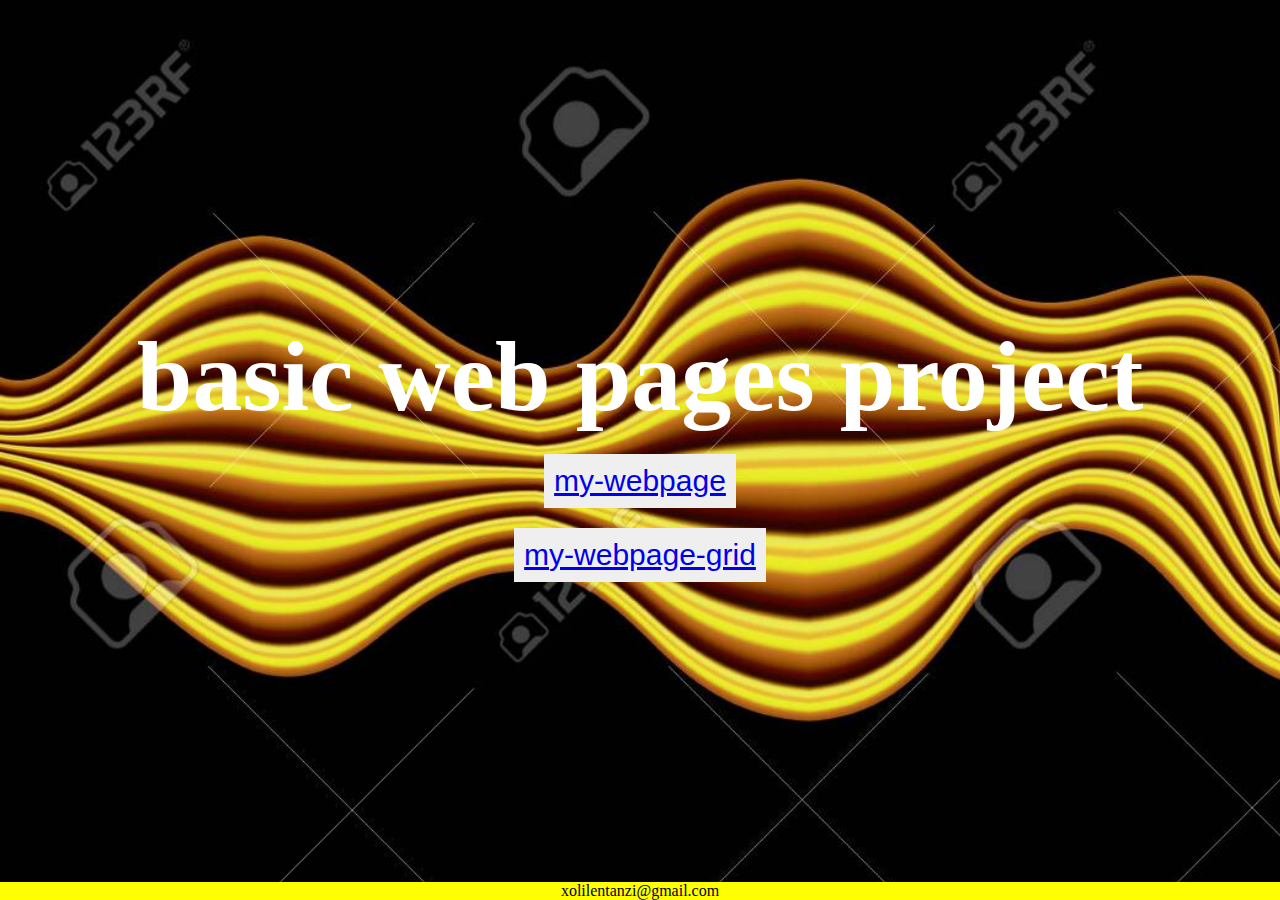
<file: index.html>
<!DOCTYPE html>
<html lang="en">
<head>
    <meta charset="UTF-8">
    <meta http-equiv="X-UA-Compatible" content="IE=edge">
    <meta name="viewport" content="width=device-width, initial-scale=1.0">
    <title>landing page</title>
</head>
<style>
*{
    padding: 0px;
    margin: 0px;
    box-sizing: border-box;
}
.container {
    background : url(img/blackwallpaper.jpg);
 background-size: cover;
    height: 100vh;
    width: 100%;
    display: flex;
     flex-direction: column; 
     justify-content: center;
     align-items: center;
}
.heading h1 {
    font-size: 100px;
    color: white;
}
.btn {
    border-radius: 0px;
    border:none;
    padding: 10px;
    margin-top: 20px;
    font-size: 30px;
    /* background-color:violet; */
    box-shadow: white;
}
.footer {
    position: fixed;
    left: 0;
    bottom: 0;
    width: 100%;
    text-align: center;
    background-color: yellow;
    
}
@media screen and (max-width:600px){
    .heading h1 {
        font-size: 50px;
    }
    .btn {
        border-radius: 40px;
        font-size: 20px;
    }
}
    


</style>
<body>
    <div class="container">
        <div class="heading">
            <h1>basic web pages project</h1>  
        </div>
    <button class="btn" ><a href="my-webpage.html">my-webpage</a></button>
     <button class="btn"><a href="my-webpage-grid.html">my-webpage-grid</a></button>             
    </div>
    <div class="footer">
        <p>xolilentanzi@gmail.com</p>
    </div>


</body>
</html>
</file>
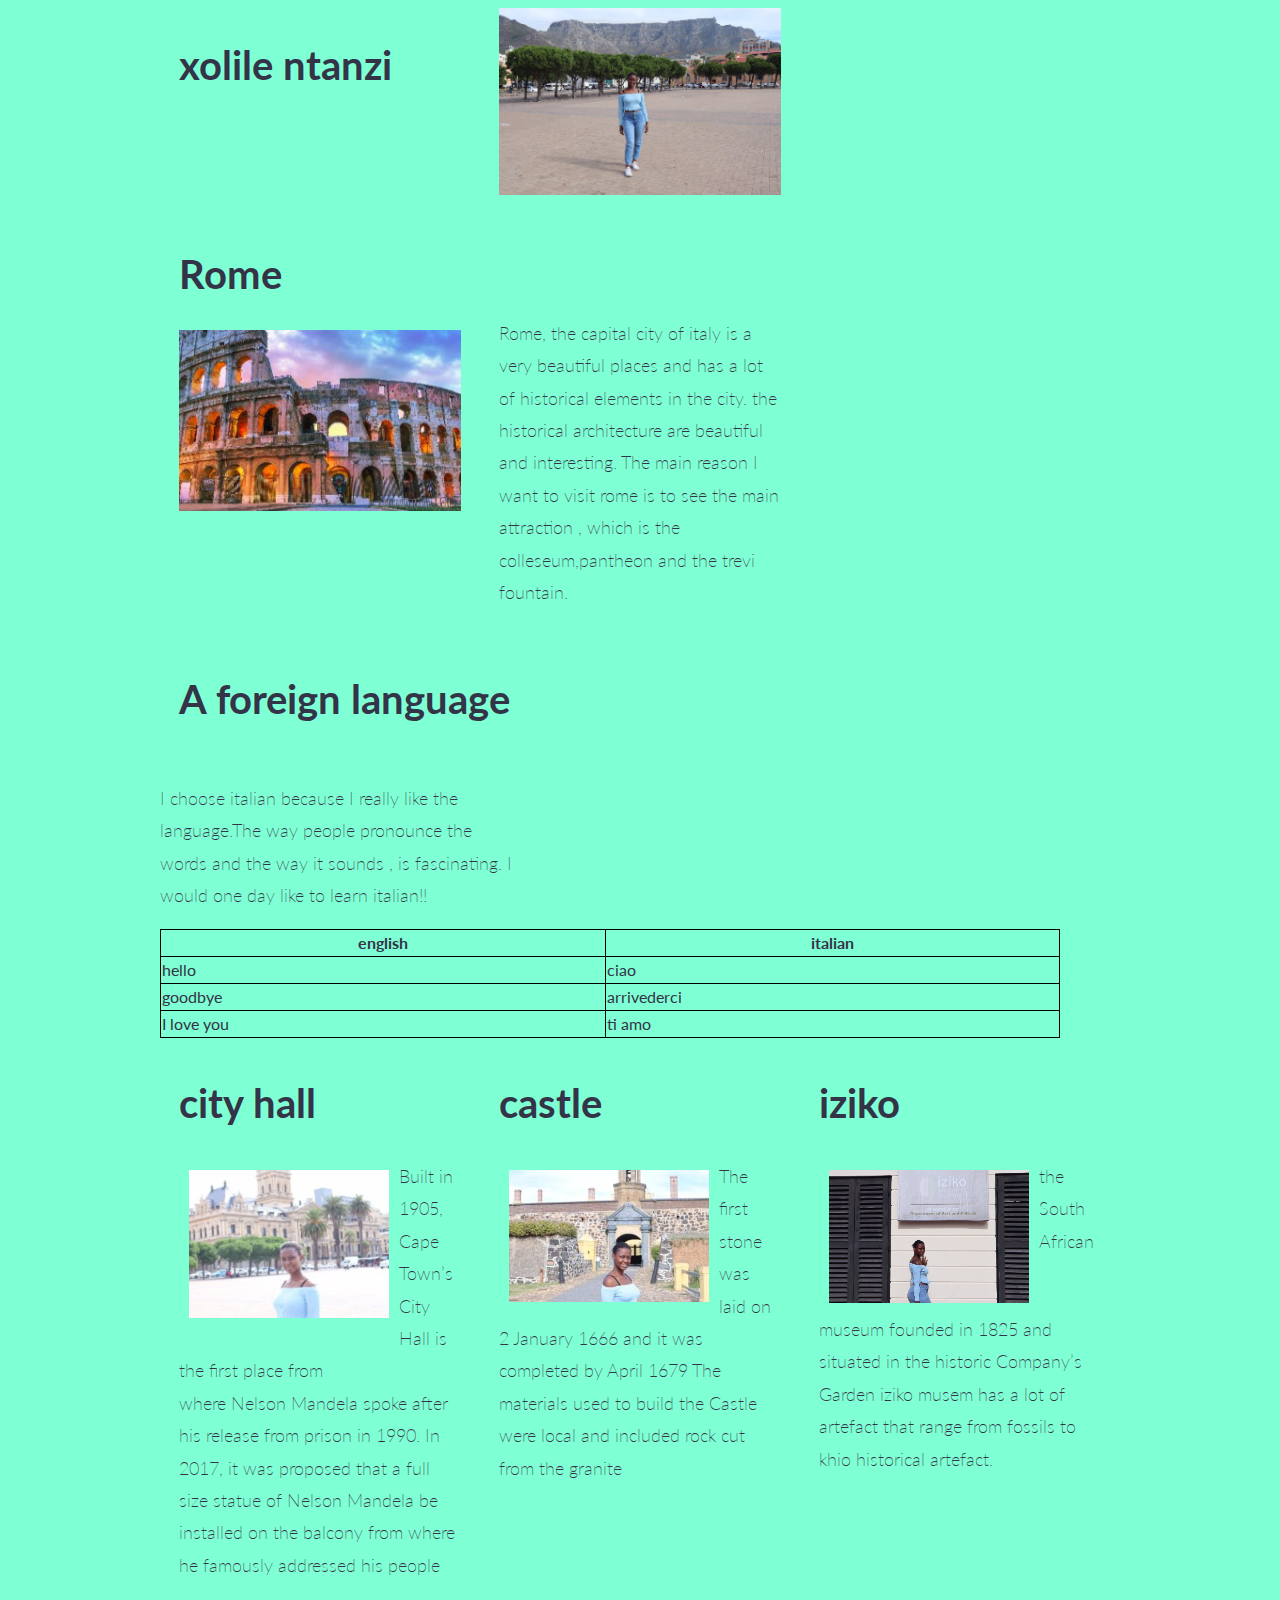
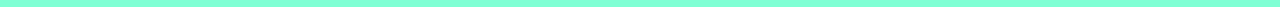
<file: my-webpage-grid.html>
<!DOCTYPE html>
<html lang="en">

<head>
    <meta charset="UTF-8">
    <meta http-equiv="X-UA-Compatible" content="IE=edge">
    <meta name="viewport" content="width=device-width, initial-scale=1.0">
    <link rel="stylesheet" href="simple-grid.css">
    <link rel="stylesheet" href="style-grid.css">
    <title>grid</title>
</head>

<body>
    <div class="container">
        <div class="row">
            <div class="col-4">
                <h1>xolile ntanzi</h1>
            </div>

            <div class="col-4 table">
                <img src="img/me.png" alt="">
            </div>


        </div>
        <div class="row">
            <div class="col-4 city">
                <h1>Rome</h1>
                <img src="img/rome3.png" alt="">
            </div>
            <div class="col-4">
                <p style="margin-top: 100px;">
                    Rome, the capital city of italy is a very beautiful places and has a lot of historical elements
                    in the city.
                    the historical architecture are beautiful and interesting. The main reason I want to visit rome
                    is to see the main attraction
                    , which is the colleseum,pantheon and the trevi fountain.
                </p>
            </div>
        </div>
        <div class="row">
            <div class="col-5">
                <h1>A foreign language</h1>

            </div>
        </div>
        <div class="col-5">
            <p>I choose italian because I really like the language.The way people pronounce the words and the way it
                sounds , is fascinating. I would one day like to learn italian!!
            </p>
        </div>
        <div class="col-5">
            <table>
                <tr>
                    <th>english</th>
                    <th>italian</th>

                </tr>
                <tr>
                    <td>hello</td>
                    <td>ciao</td>

                </tr>
                <tr>
                    <td>goodbye</td>
                    <td>arrivederci</td>

                </tr>
                <tr>
                    <td>I love you</td>
                    <td>ti amo</td>
                </tr>

            </table>
        </div>
        <div class="row">

            <div class="col-4 hall">
                <!-- <div class= "box1"> -->
                <h1>city hall</h1>
                <img src="img/hallpic4.png" alt="" class="place-1-image">
                <p> Built in 1905, Cape Town’s City Hall is the first place from <br>where
                    Nelson Mandela spoke
                    after his release from prison in 1990.
                    In 2017, it was proposed that a full size statue of Nelson Mandela be installed on the
                    balcony from where he famously addressed his people</p>
                <!-- </div> -->

                <!-- <div class="box1pic"> -->
                <!-- <img src="img/hallpic4.png" alt="" class="place-1-image">   -->
                <!-- </div> -->
            </div>






            <div class="col-4  hall">
                <!-- <div class="box2"> -->
                <h1>castle</h1>
                <img class="img-2" src="img/castle 4.jpg" alt="">
                <p> The first stone was laid on 2 January 1666 and it was completed by
                    April 1679
                    The materials used to build the Castle were local and included rock cut from the granite</p>
                <!-- </div> -->
                <!-- <div class="box2pic"> -->
                <!-- <img class="img-2" src="img/castle 4.jpg" alt=""> -->
                <!-- </div> -->

            </div>








            <div class="col-4 hall">

                <!-- <div class="box3"> -->
                <h1>iziko</h1>
                <img src="img/izikopic3.png" alt="" class="place-3-image">
                <p>the South African museum founded in 1825 and situated in the historic
                    Company’s Garden
                    iziko musem has a lot of artefact that range from fossils to khio historical
                    artefact.
                </p>
                <!-- </div> -->
                <!-- <div class="box3pic"> -->
                <!-- <img src="img/izikopic3.png" alt="" class="place-3-image"> -->
                <!-- </div> -->
            </div>
            







        </div>
        



</body>

</html>
</file>
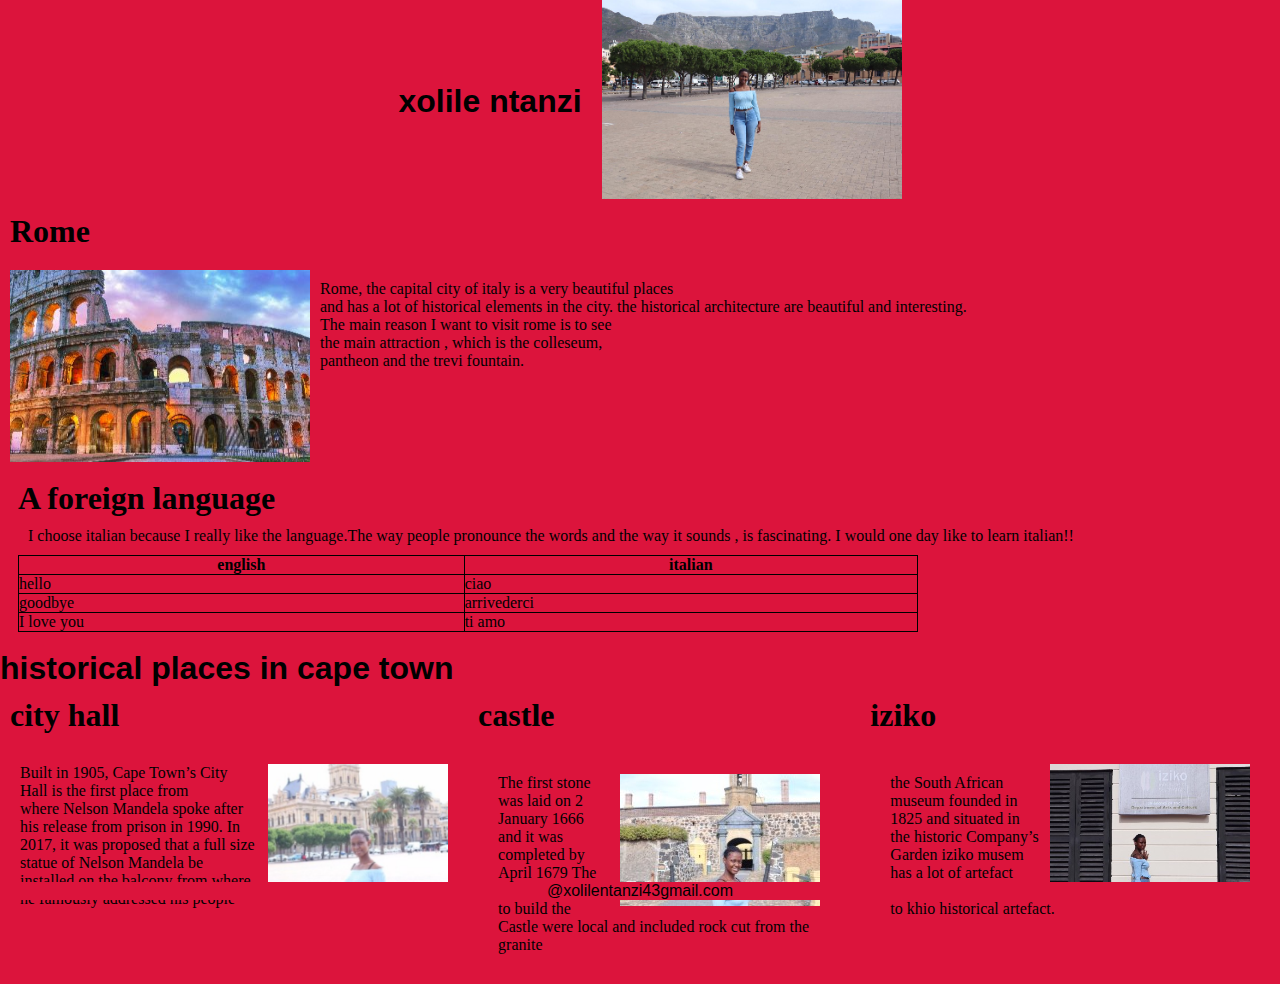
<file: my-webpage.html>
<!DOCTYPE html>
<html lang="en">

<head>
    <meta charset="UTF-8">
    <meta http-equiv="X-UA-Compatible" content="IE=edge">
    <meta name="viewport" content="width=device-width, initial-scale=1.0">
    <link rel="stylesheet" href="style.css">
    <title>Document</title>
</head>

<body>
    <!--heaeder of profile-->
    
        <div class="clearfix">
            <div class="myname">
                <h1>xolile ntanzi</h1>
            </div>
            <div class="box-1">
                <img src="img/me.png" alt="">

            </div>
        </div>
    </hearder>
    <!--heaeder of profile ends-->
    <!--section 2-->

    <div class="city">
        <div class="cityname">
            <h1>Rome</h1>
        </div>

        <div class="image ">
            <img src="img/rome3.png" alt="">
            <div class="text">
                <p>
                    Rome, the capital city of italy is a very beautiful places <br>and has a lot of historical elements
                    in the city.
                    the historical architecture are beautiful and interesting. <br>The main reason I want to visit rome
                    is to see <br>the main attraction
                    , which is the colleseum,<br>pantheon and the trevi fountain.
                </p>
            </div>
        </div>
    </div>

    <!--end of section 2-->
    <!---section 3-->
    <div class="foreign">
        <h1>A foreign language</h1>
        <div class="content ">
            <p>I choose italian because I really like the language.The way people pronounce the words and the way it
                sounds , is fascinating. I would one day like to learn italian!!
            </p>
        </div>
        <div class="table1">
            <table>
                <tr>
                    <th>english</th>
                    <th>italian</th>

                </tr>
                <tr>
                    <td>hello</td>
                    <td>ciao</td>

                </tr>
                <tr>
                    <td>goodbye</td>
                    <td>arrivederci</td>

                </tr>
                <tr>
                    <td>I love you</td>
                    <td>ti amo</td>
                </tr>

            </table>
        </div>

    </div>
    <!--end of section 3-->
    <!---section 4-->
    <h1>historical places in cape town</h1>
    <div class="historical">
        <li class="place-1">
            <h1>city hall</h1>
            <div class="place-1-hal">
            
            <img src="img/hallpic4.png" alt="" class="place-1-image">
        

                <div>


                    <p style="margin-top: 20px;"> Built in 1905, Cape Town’s City Hall is the first place from <br>where
                        Nelson Mandela spoke
                        after his release from prison in 1990.
                        In 2017, it was proposed that a full size statue of Nelson Mandela be installed on the
                        balcony from where he famously addressed his people</p>
                </div>
                
                </div>
        </li>


        <li class="place-2">
            <h1>castle</h1>
            <div class="place-2-cas">
                <div>
                    <img class="img-2" src="img/castle 4.jpg" alt="">

                </div>
                
                <div>

                    <p style="margin-top: 20px;"> The first stone was laid on 2 January 1666 and it was completed by
                        April 1679
                        The materials used to build the Castle were local and included rock cut from the granite</p>
                </div>
            </div>
        </li>

        <li class="place-3">
            <h1>iziko</h1>
            <div class="place-3-izi">
                <div>
                    <img src="img/izikopic3.png" alt="" class="place-3-image">
                </div>

                <div>


                    <p style="margin-top: 20px;">the South African museum founded in 1825 and situated in the historic
                        Company’s Garden
                        iziko musem has a lot of artefact that range from fossils to khio historical
                        artefact.
                    </p>

                </div>
            </div>
        </li>
    </div>


    <!---end of section 4-->
    <div class="footer">
        <p>@xolilentanzi43gmail.com</p>
    </div>
</body>

</html>
</file>
<file: simple-grid.css>
/**
*** SIMPLE GRID
*** (C) ZACH COLE 2016
**/

@import url(https://fonts.googleapis.com/css?family=Lato:400,300,300italic,400italic,700,700italic);

/* UNIVERSAL */

html,
body {
  height: 100%;
  width: 100%;
  margin: 0;
  padding: 0;
  left: 0;
  top: 0;
  font-size: 100%;
  background-color:aquamarine ;
  box-sizing: border-box;
}

/* ROOT FONT STYLES */

* {
  font-family: 'Lato', Helvetica, sans-serif;
  color: #333447;
  line-height: 1.5;
}

/* TYPOGRAPHY */

h1 {
  font-size: 2.5rem;
}

h2 {
  font-size: 2rem;
}

h3 {
  font-size: 1.375rem;
}

h4 {
  font-size: 1.125rem;
}

h5 {
  font-size: 1rem;
}

h6 {
  font-size: 0.875rem;
}

p {
  font-size: 1.125rem;
  font-weight: 200;
  line-height: 1.8;
}

.font-light {
  font-weight: 300;
}

.font-regular {
  font-weight: 400;
}

.font-heavy {
  font-weight: 700;
}

/* POSITIONING */

.left {
  text-align: lift;
}

.right {
  text-align: right;
}

.center {
  text-align: center;
  margin-left: auto;
  margin-right: auto;
}

.justify {
  text-align: justify;
}

/* ==== GRID SYSTEM ==== */

.container {
  width: 90%;
  margin-left: auto;
  margin-right: auto;
  display: grid;
  


}
/* .histrorical {
  display: flex;
} */

.row {
  position: relative;
  width: 100%;
}

.row [class^="col"] {
  float: left;
  margin: 0.5rem 2%;
  min-height: 0.125rem;
}

.col-1,
.col-2,
.col-3,
.col-4,
.col-5,
.col-6,
.col-7,
.col-8,
.col-9,
.col-10,
.col-11,
.col-12 {
  width: 96%;
}

.col-1-sm {
  width: 4.33%;
}

.col-2-sm {
  width: 12.66%;
}

.col-3-sm {
  width: 21%;
}

.col-4-sm {
  width: 29.33%;
}

.col-5-sm {
  width: 37.66%;
}

.col-6-sm {
  width: 46%;
}

.col-7-sm {
  width: 54.33%;
}

.col-8-sm {
  width: 62.66%;
}

.col-9-sm {
  width: 71%;
}

.col-10-sm {
  width: 79.33%;
}

.col-11-sm {
  width: 87.66%;
}

.col-12-sm {
  width: 96%;
}

.row::after {
	content: "";
	display: table;
	clear: both;
}

.hidden-sm {
  display: none;
}

@media only screen and (min-width: 33.75em) {  /* 540px */
  .container {
    width: 80%;
  }
}

@media only screen and (min-width: 45em) {  /* 720px */
  .col-1 {
    width: 4.33%;
  }

  .col-2 {
    width: 12.66%;
  }

  .col-3 {
    width: 21%;
  }

  .col-4 {
    width: 29.33%;
  }

  .col-5 {
    width: 37.66%;
  }

  .col-6 {
    width: 46%;
  }

  .col-7 {
    width: 54.33%;
  }

  .col-8 {
    width: 62.66%;
  }

  .col-9 {
    width: 71%;
  }

  .col-10 {
    width: 79.33%;
  }

  .col-11 {
    width: 87.66%;
  }

  .col-12 {
    width: 96%;
  }

  .hidden-sm {
    display: block;
  }
}

@media only screen and (min-width: 60em) { /* 960px */
  .container {
    width: 75%;
    max-width: 60rem;
  }
}
</file>
<file: style-grid.css>
table, th, td {
    border: 1px solid #000;
    border-collapse: collapse;
    width: 900px;
    align-items:center ;
    
 }
 .table img {
     width: 100%;
 }
 .city img {
     width: 100%;
 }
 .hall img {
     float: left;
     padding: 10px;
     margin: auto;
     
 }
@media screen and (max-width:600px){
    table, th, td {
        border: 1px solid #000;
        border-collapse: collapse;
        width: 400px;
     }
}
</file>
<file: style.css>
*{
    padding: 0;
    margin: 0;
background-color:#DC143C; 
    border: white;
    /* font-size: 10px; */
    
    
}

    body{
        font-family :'Franklin Gothic Medium', 'Arial Narrow', Arial, sans-serif; 
        
    
    }
    



    /****my hearder css*******/

        .clearfix{
            
            display: flex;
            align-items: center;
            justify-content: center;
        }
    

    .myname {
        padding: 20px;
        /* font-family: cursive; */
        
        
    
    }
    
    /*****ends*****/ 
    /****section 2****/  
    
    .city {
        
        align-items: center;
        justify-content: center;
        padding-bottom: 20px;
        font-family: Georgia, serif;
    

    }
    .image {
        
        display: flex;
        padding: 10px;
        
        
    }
    
    .cityname {
        padding: 10px;
    }
    .text {
        
        padding: 10px;
    }

    
        
    
    
    /*****end of section 2****/
    /*******sectin 3******/

    .foreign {
        
        padding: 18px;
        font-family: Georgia, serif;
        margin-top: -30px;
        
        
    }
    .content {
        padding: 10px;
        
    }
    

table, th, td {
    border: 1px solid #000;
    border-collapse: collapse;
    width: 900px;
    align-items:center ;
    
 }

/*******end of sectoin 3*****/
/*******section 4****/






.historical {
    
    padding:10px;
      display: flex;
      justify-content: right;
      font-family: Georgia, serif;
      list-style: none; 


    
}
.place-1-hal{
    /* display: flex; */
    padding: 10px;
    
}
.place-1-image{
    height: 133px;
    margin-right:20px ;
    margin-left: 10px;
    margin-top: 20px;
    float: right;
    
    
} 
.place-2-cas {
     /* display: flex; */
    padding: 20px;
    align-items: center;
    margin-right: 20px;
    
     
    
    
    
}
.img-2 {
    float: right;
    margin-top: 10px;
    margin-left: 10px;
    padding: 10px;
    
}

.place-3-izi{
    padding: 20px;
    /* display: flex; */
    
}
.place-3-image {
    float:right;
    margin-top: 10px;
    margin-left: 10px;


}

.footer {
    position: fixed;
    left: 0;
    bottom: 0;
    width: 100%;
    text-align: center;
    
}



/***@media Q***/

    @media screen and (max-width:600px) {
    .historical {
        display: flex; 
        flex-direction: column;
        flex-wrap: wrap;
        }

        .place-2-cas{ 
            /* display: flex; */
            

            
         } 
        .img-2 {
            float: left;


            padding: 10px;
        }
    
        .clearfix{
            flex-direction: column;
        }
        .city {
            align-items: center;
            justify-content: center;
            padding-bottom: 20px;
            font-family: Georgia, serif;
            
            
        }
    
        .image {
            display: flex;
             padding: 10px;
            flex-direction: column;
            flex-wrap: wrap;
            /* width:100%; */
            
        }
    
        .text {
            padding: 10px;
            font-size: initial;
            
            
        }
        table, th, td {
            border: 1px solid #000;
            border-collapse: collapse;
            width: 400px;
         }
        
        
    }
</file>
